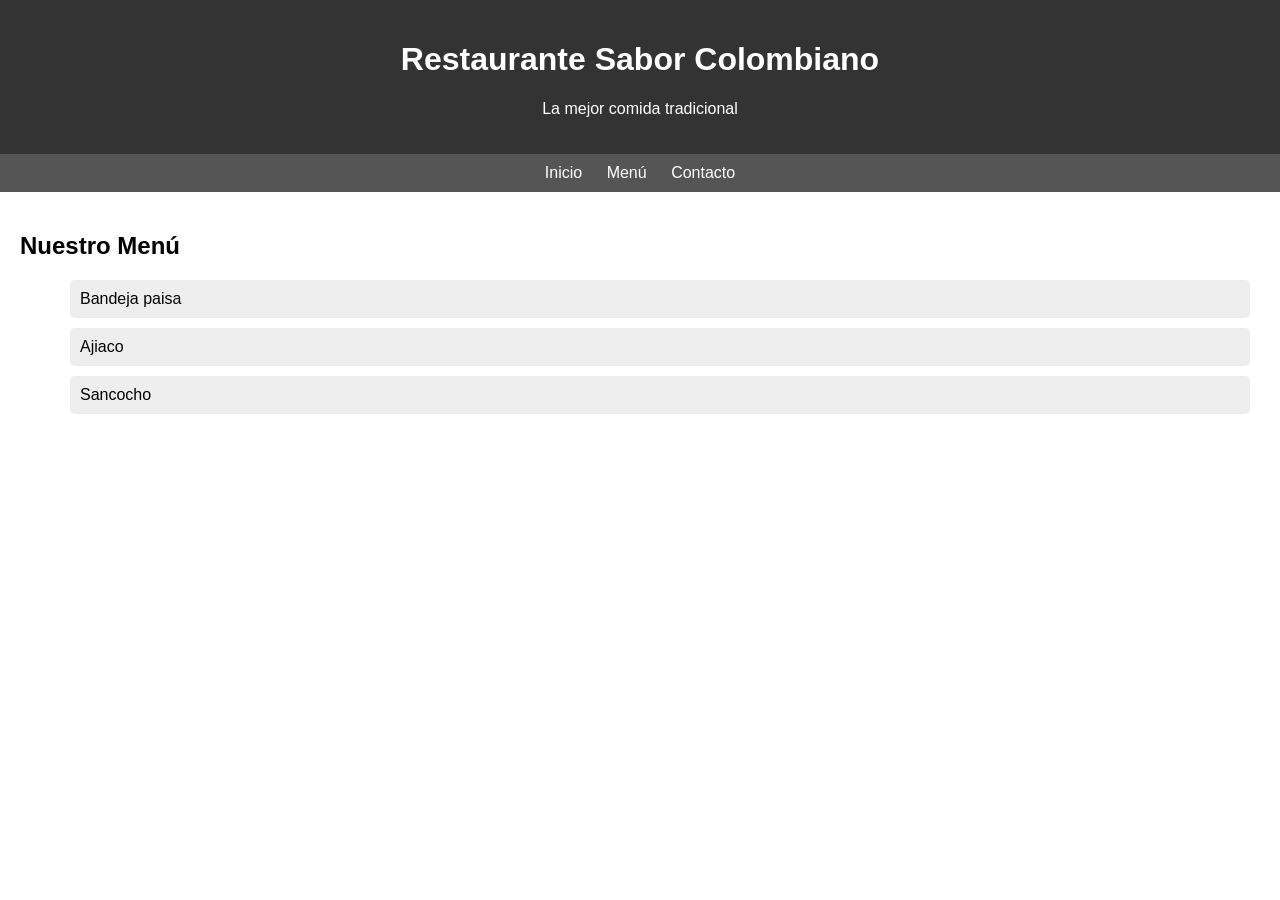
<file: index.html>
<!DOCTYPE html>
<html lang="es">

<head>
  <meta charset="UTF-8">
  <title>Restaurante Sabor Colombiano</title>
  <link rel="stylesheet" href="./estilos.css">
</head>

<body>
  <header>
    <h1>Restaurante Sabor Colombiano</h1>
    <p>La mejor comida tradicional</p>
  </header>
  <nav>
    <a href="#">Inicio</a>
    <a href="#">Menú</a>
    <a href="#">Contacto</a>
  </nav>
  <section>
    <h2>Nuestro Menú</h2>
    <ul>
      <li>Bandeja paisa</li>
      <li>Ajiaco</li>
      <li>Sancocho</li>
    </ul>
  </section>
</body>

</html>
</file>
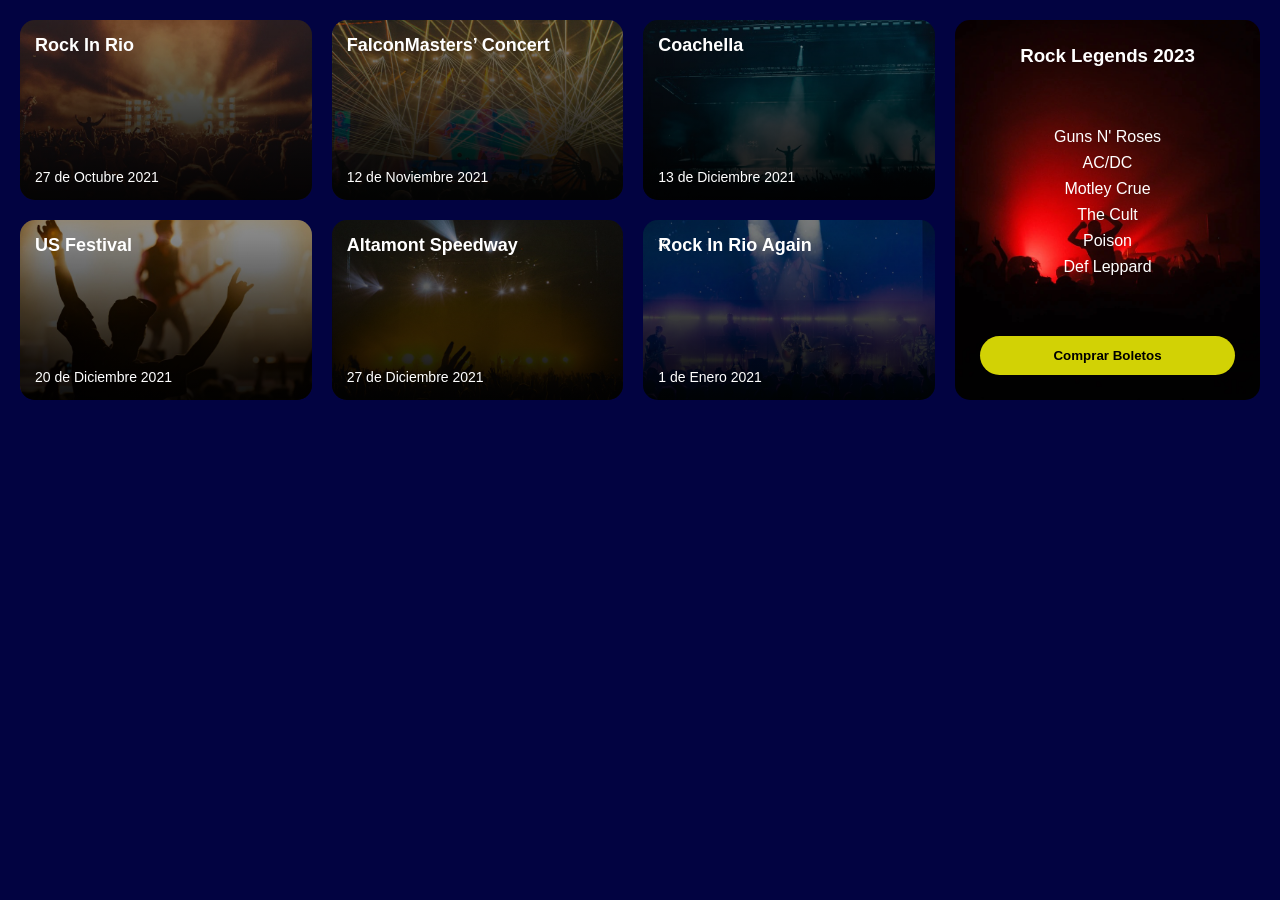
<file: CONCIERTOS/concierto.html>
<!DOCTYPE html>
<html lang="es">
<head>
	<meta charset="UTF-8">
	<meta http-equiv="X-UA-Compatible" content="IE=edge">
	<meta name="viewport" content="width=device-width, initial-scale=1.0">
    <meta name="authtor" content="Mateo">
	<title>Flexbox vs CSS Grid</title>
	<link rel="stylesheet" href="./concierto.css">
</head>
<body>

	<main>
		
		<section>
			
			<article style="background-image: url('./1.jpeg')">
				<header>
					<h3>Rock In Rio</h3>
					<p>27 de Octubre 2021</p>
				</header>
			</article>

			<article style="background-image: url('./2.jpeg')">
				<header>
					<h3>FalconMasters’ Concert</h3>
					<p>12 de Noviembre 2021</p>
				</header>
			</article>

			<article style="background-image: url('./3.jpeg')">
				<header>
					<h3>Coachella</h3>
					<p>13 de Diciembre 2021</p>
				</header>
			</article>

			<article style="background-image: url('./4.jpeg')">
				<header>
					<h3>US Festival</h3>
					<p>20 de Diciembre 2021</p>
				</header>
			</article>

			<article style="background-image: url('./5.jpeg')">
				<header>
					<h3>Altamont Speedway</h3>
					<p>27 de Diciembre 2021</p>
				</header>
			</article>

			<article style="background-image: url('./6.jpeg')">
				<header>
					<h3>Rock In Rio Again</h3>
					<p>1 de Enero 2021</p>
				</header>x
			</article>

		</section>

		<aside style="background-image: url('./banner.jpeg')">
			<header>
				<h3>Rock Legends 2023</h3>
			</header>

			<nav>
				<ul>
					<li>Guns N' Roses</li>
					<li>AC/DC</li>
					<li>Motley Crue</li>
					<li>The Cult</li>
					<li>Poison</li>
					<li>Def Leppard</li>
				</ul>
			</nav>

			<button>Comprar Boletos</button>
		</aside>

	</main>

</body>
</html>
</file>
<file: estilos.css>
body {
  font-family: Arial;
  margin: 0;
}

header {
  background: #333;
  color: white;
  text-align: center;
  padding: 20px;
}

nav {
  background: #555;
  padding: 10px;
  text-align: center;
}

nav a {
  color: white;
  margin: 10px;
  text-decoration: none;
}

section{
padding:20px;}

ul{
list-style:none;}

li{
background:#eee;
margin:10px;
padding:10px;
border-radius:5px;}
</file>
<file: CONCIERTOS/concierto.css>
*{  
    margin:0;  
    padding:0;  
    box-sizing:border-box;  
    font-family: Arial, Helvetica, sans-serif;  
}  
  
body{  
    background:#020341;  
    color:white;  
    padding:20px;  
}  
  
/* GRID PRINCIPAL */  
  
main{  
    display:grid;  
    grid-template-columns: 3fr 1fr;  
    gap:20px;  
}  
  
/* GRID DE TARJETAS */  
  
section{  
    display:grid;  
    grid-template-columns: repeat(3, 1fr);  
    gap:20px;  
}  
  
/* TARJETAS */  
  
article{  
    height:180px;  
    border-radius:15px;  
    background-size:cover;  
    background-position:center;  
    padding:15px;  
    color:white;  
    position:relative;  
}  
  
/* sombra para texto */  
  
article::before{  
    content:"";  
    position:absolute;  
    inset:0;  
    background:linear-gradient(to top, rgba(0,0,0,0.8), rgba(0,0,0,0.2));  
    border-radius:15px;  
}  
  
/* TEXTO DE LA TARJETA */

article header{
    position:absolute;
    inset:0;
    padding:15px;
    display:flex;
    flex-direction:column;
    justify-content:space-between;
    z-index:1;
}

/* TÍTULO */

article h3{
    font-size:18px;
}

/* FECHA */

article p{
    font-size:14px;
}

/* IMÁGENES */  
  
article:nth-child(1){  
    background-image:url('./img/1.jpg');  
}  
  
article:nth-child(2){  
    background-image:url('./img/2.jpg');  
}  
  
article:nth-child(3){  
    background-image:url('./img/3.jpg');  
}  
  
article:nth-child(4){  
    background-image:url('./img/4.jpg');  
}  
  
article:nth-child(5){  
    background-image:url('./img/5.jpg');  
}  
  
article:nth-child(6){  
    background-image:url('./img/6.jpg');  
}  
  
/* PANEL LATERAL */  
  
aside{  
    background-image:url('./img/banner.jpg');  
    background-size:cover;  
    background-position:center;  
    border-radius:15px;  
    padding:25px;  
    display:flex;  
    flex-direction:column;  
    justify-content:space-between;  
    text-align:center;  
}  
  
aside h3{  
    margin-bottom:20px;  
}  
  
nav ul{  
    list-style:none;  
}  
  
nav li{  
    margin:8px 0;  
}  
  
/* BOTÓN */  
  
button{  
    margin-top:20px;  
    padding:12px;  
    border:none;  
    border-radius:30px;  
    background:#d2d205;  
    font-weight:bold;  
    cursor:pointer;  
}
</file>
